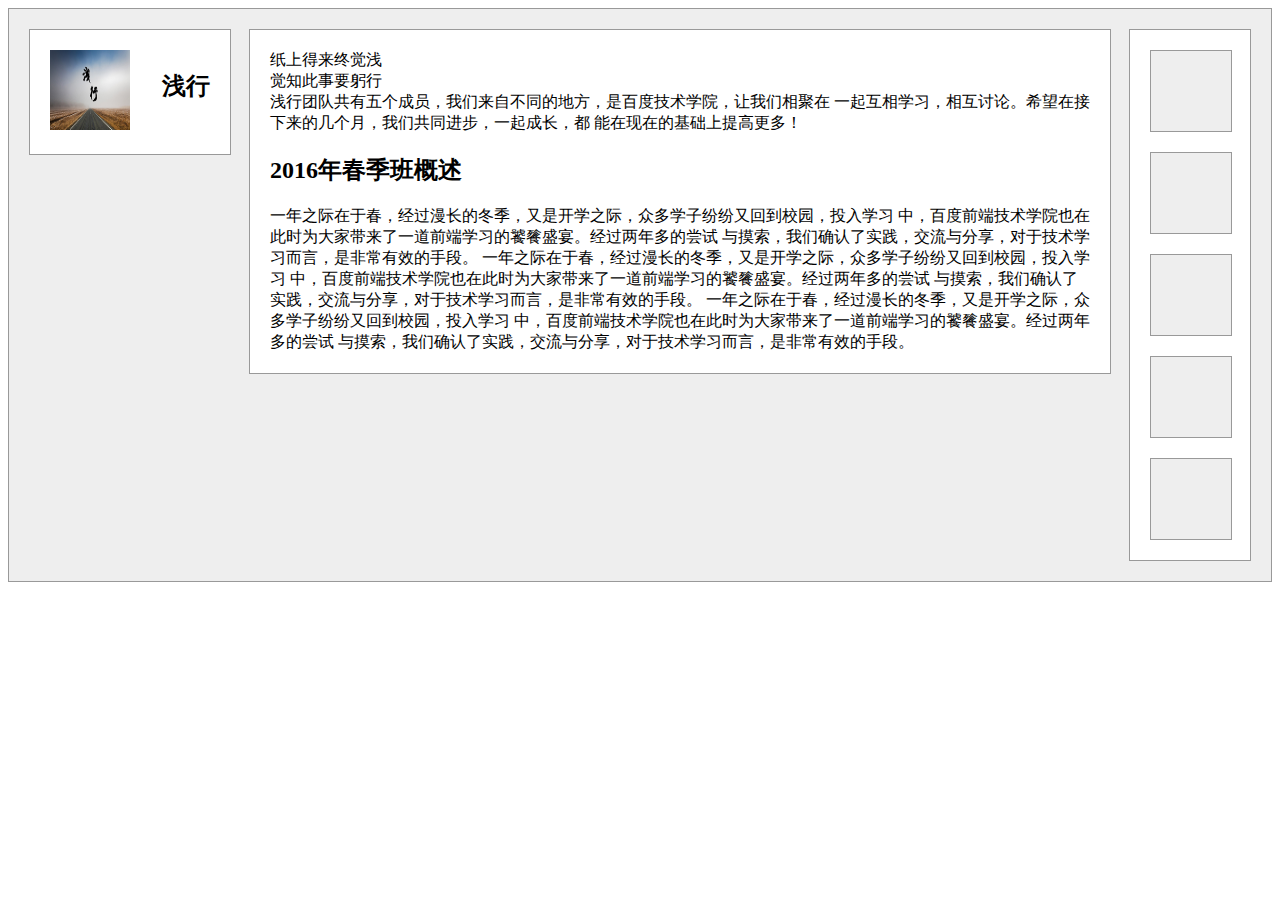
<file: task_03.html>
<!DOCTYPE html>
<html lang="en">
<head>
    <meta charset="UTF-8">
    <title>百度学院任务三</title>
    <!--<link type="text/css" href="css/task_03.css" rel="stylesheet">-->
    <link type="text/css" href="css/task03_float_position.css" rel="stylesheet">
</head>
<body>
      <div class="artic">
        <div class="a_left">
            <h1>浅行</h1>
            <img src="img/banner.jpg">

        </div>
        <div class="a_center">
           <div class="avator">
            <p>纸上得来终觉浅</p>
            <p>觉知此事要躬行</p>
            <span>
                浅行团队共有五个成员，我们来自不同的地方，是百度技术学院，让我们相聚在
                一起互相学习，相互讨论。希望在接下来的几个月，我们共同进步，一起成长，都
                能在现在的基础上提高更多！
            </span>
            <h2>2016年春季班概述</h2>
            <span>
                一年之际在于春，经过漫长的冬季，又是开学之际，众多学子纷纷又回到校园，投入学习
                中，百度前端技术学院也在此时为大家带来了一道前端学习的饕餮盛宴。经过两年多的尝试
                与摸索，我们确认了实践，交流与分享，对于技术学习而言，是非常有效的手段。
                一年之际在于春，经过漫长的冬季，又是开学之际，众多学子纷纷又回到校园，投入学习
                中，百度前端技术学院也在此时为大家带来了一道前端学习的饕餮盛宴。经过两年多的尝试
                与摸索，我们确认了实践，交流与分享，对于技术学习而言，是非常有效的手段。
                一年之际在于春，经过漫长的冬季，又是开学之际，众多学子纷纷又回到校园，投入学习
                中，百度前端技术学院也在此时为大家带来了一道前端学习的饕餮盛宴。经过两年多的尝试
                与摸索，我们确认了实践，交流与分享，对于技术学习而言，是非常有效的手段。
            </span>
           </div>
        </div>
        <div class="a_right">

                <div class="avator1"></div>
                <div class="avator1"></div>
                <div class="avator1"></div>
                <div class="avator1"></div>
                <div class="avator1"></div>


        </div>
      </div>
</body>
</html>
</file>
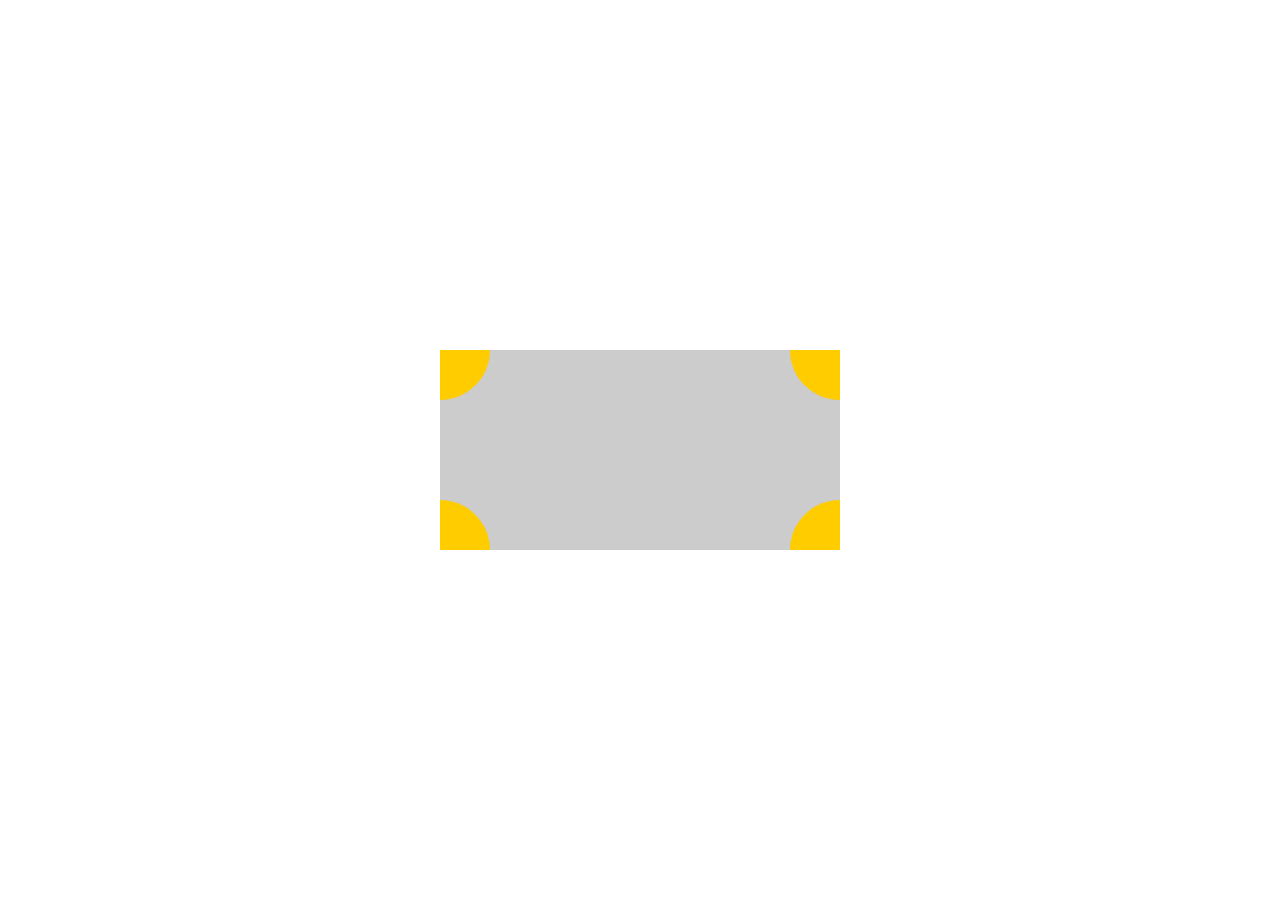
<file: task_04.html>
<!DOCTYPE html>
<html lang="en">
<head>
    <meta charset="UTF-8">
    <link type="text/css" href="css/task_04.css" rel="stylesheet">
    <title>task004</title>
</head>
<body>
     <div class="text">
           <div class="text_1"></div>
           <div class="text_2"></div>
           <div class="text_3"></div>
           <div class="text_4"></div>
     </div>

</body>
</html>
</file>
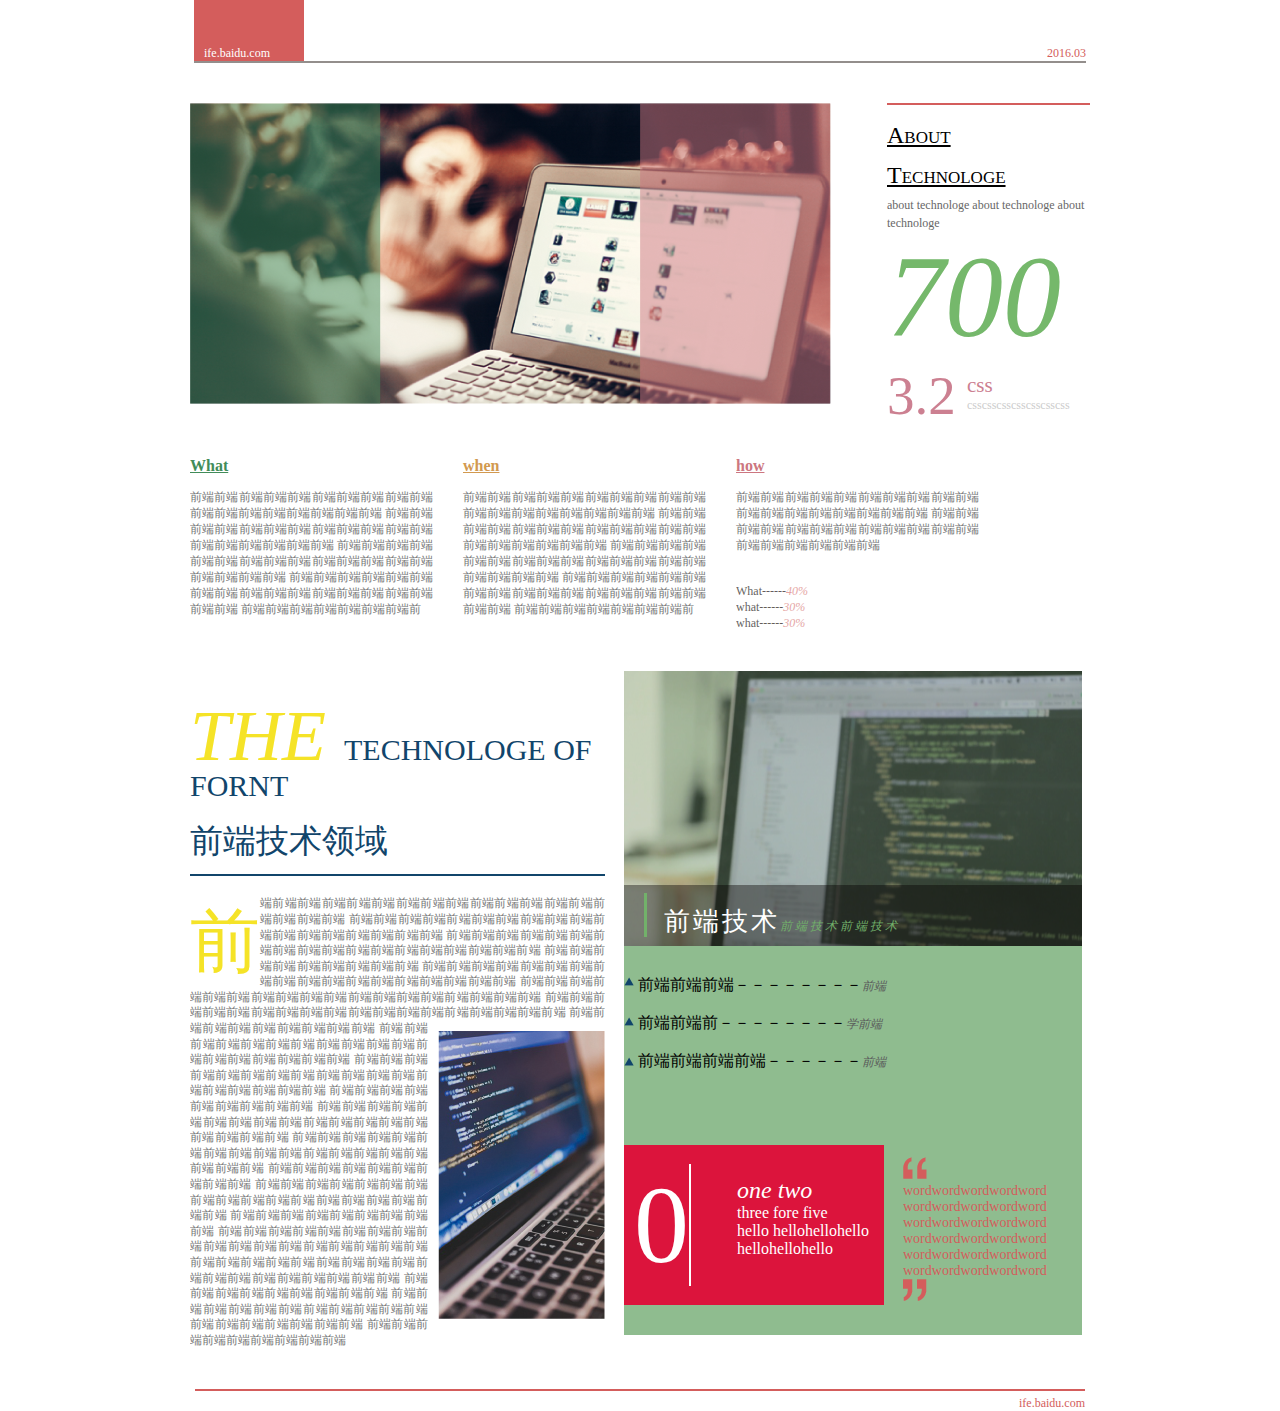
<file: task_06.html>
<!DOCTYPE html>
<html lang="en">
<head>
    <meta charset="UTF-8">
    <link type="text/css" href="css/task_06.css" rel="stylesheet">
    <title></title>
</head>
<body>
    <div class="newspaper">
        <header>
            <time>2016.03</time>
            <span>ife.baidu.com</span>

        </header>

        <article>
            <main >
                <div class="pic">
                <div class="pic_float_left">
                    <!--<img src="img/green.png">-->
                </div>
                <div class="pic_float_right">
                    <!--<img src="img/pink.png">-->
                </div>
                </div>
                <aside>
                    <p class="ab">about</p>
                    <p class="ab">technologe</p>
                    <span>about technologe about technologe  about technologe</span>
                    <p>700</p>
                    <p>3.2</p>
                    <ul>
                        <li>css</li>
                        <li>csscsscsscsscsscsscss</li>
                    </ul>

                </aside>
            </main>
        </article>
        <article class="art">
            <div class="warp">
                <h2>What</h2>
                <p>前端前端前端前端前端前端前端前端前端前端前端前端前端前端前端前端前端前端
                    前端前端前端前端前端前端前端前端前端前端前端前端前端前端前端前端前端前端
                    前端前端前端前端前端前端前端前端前端前端前端前端前端前端前端前端前端前端
                    前端前端前端前端前端前端前端前端前端前端前端前端前端前端前端前端前端前端
                    前端前端前端前端前端前端前端前

                </p>
            </div>
            <div class="warp">
                <h2>when</h2>
                <p>
                    前端前端前端前端前端前端前端前端前端前端前端前端前端前端前端前端前端前端
                    前端前端前端前端前端前端前端前端前端前端前端前端前端前端前端前端前端前端
                    前端前端前端前端前端前端前端前端前端前端前端前端前端前端前端前端前端前端
                    前端前端前端前端前端前端前端前端前端前端前端前端前端前端前端前端前端前端
                    前端前端前端前端前端前端前端前
                </p>
            </div>
            <div class="warp">
                <h2>how</h2>
                <p class="qianduan">前端前端前端前端前端前端前端前端前端前端前端前端前端前端前端前端前端前端
                    前端前端前端前端前端前端前端前端前端前端前端前端前端前端前端前端前端前端
                </p>
                <span class="list_num">
                    <p>What------<span class="num">40%</span></p>
                    <p>what------<span class="num">30%</span></p>
                    <p>what------<span class="num">30%</span></p>
                </span>
            </div>

        </article>
        <article class="explan">
            <div class="explan_left">
            <div class="title">
                <h2> <span>THE </span>TECHNOLOGE OF FORNT</h2>
                <P>前端技术领域</P>
            </div>
            <div class="message">
                <p>
                    <span>前</span>端前端前端前端前端前端前端前端前端前端前端前端前端前端前端前端前端前端
                    前端前端前端前端前端前端前端前端前端前端前端前端前端前端前端前端前端前端
                    前端前端前端前端前端前端前端前端前端前端前端前端前端前端前端前端前端前端
                    前端前端前端前端前端前端前端前端前端
                    前端前端前端前端前端前端前端前端前端前端前端前端前端前端前端前端前端前端
                    前端前端前端前端前端前端前端前端前端前端前端前端前端前端前端前端前端前端
                    前端前端前端前端前端前端前端前端前端前端前端前端前端前端前端前端前端前端
                    前端前端前端前<img src="img/harf_comp.png">端前端前端前端前端前端
                    前端前端前端前端前端前端前端前端前端前端前端前端前端前端前端前端前端前端
                    前端前端前端前端前端前端前端前端前端前端前端前端前端前端前端前端前端前端
                    前端前端前端前端前端前端前端前端前端
                    前端前端前端前端前端前端前端前端前端前端前端前端前端前端前端前端前端前端
                    前端前端前端前端前端前端前端前端前端前端前端前端前端前端前端前端前端前端
                    前端前端前端前端前端前端前端前端前端
                    前端前端前端前端前端前端前端前端前端前端前端前端前端前端前端前端前端前端
                    前端前端前端前端前端前端前端前端前端
                    前端前端前端前端前端前端前端前端前端前端前端前端前端前端前端前端前端前端
                    前端前端前端前端前端前端前端前端前端前端前端前端前端前端前端前端前端前端
                    前端前端前端前端前端前端前端前端前端
                    前端前端前端前端前端前端前端前端前端前端前端前端前端前端前端前端前端前端
                    前端前端前端前端前端前端前端前端前端


                </p>

            </div>
            </div>

            <div  class="explan_right">
                <div class="hid_pic">
                    <img src="img/hidden_com.png">
                    <img class="hid_pic_hi" src="img/hidden_img.png">
                    <div class="span11"></div>
                    <p><span>前端技术</span>前端技术前端技术</p>
                </div>
                <div class="word">
                    <img src="img/san.png">
                    <div class="list_word">
                    <p>前端前端前端－－－－－－－－<span>前端</span></p>
                    <p>前端前端前－－－－－－－－<span>学前端</span></p>
                    <p>前端前端前端前端－－－－－－<span>前端</span></p>
                    </div>
                    <div class="red">
                        <span>0</span>
                        <div class="p_left">
                        <p>one&nbsptwo</p>
                        <p>three&nbspfore&nbspfive</p>
                        <p>hello hellohellohello<br>hellohellohello</p>
                        </div>
                    </div>
                    <div class="yinhao">
                        <img src="img/red1.png">
                        <img src="img/red1.png">
                        <p>wordwordwordwordword
                            wordwordwordwordword
                            wordwordwordwordword
                            wordwordwordwordword
                            wordwordwordwordword
                            wordwordwordwordword
                        </p>
                        <img src="img/red2.png">
                        <img src="img/red2.png">
                    </div>
                </div>

            </div>

        </article>

        <footer>
            <span>ife.baidu.com</span>
        </footer>
    </div>

</body>
</html>
</file>
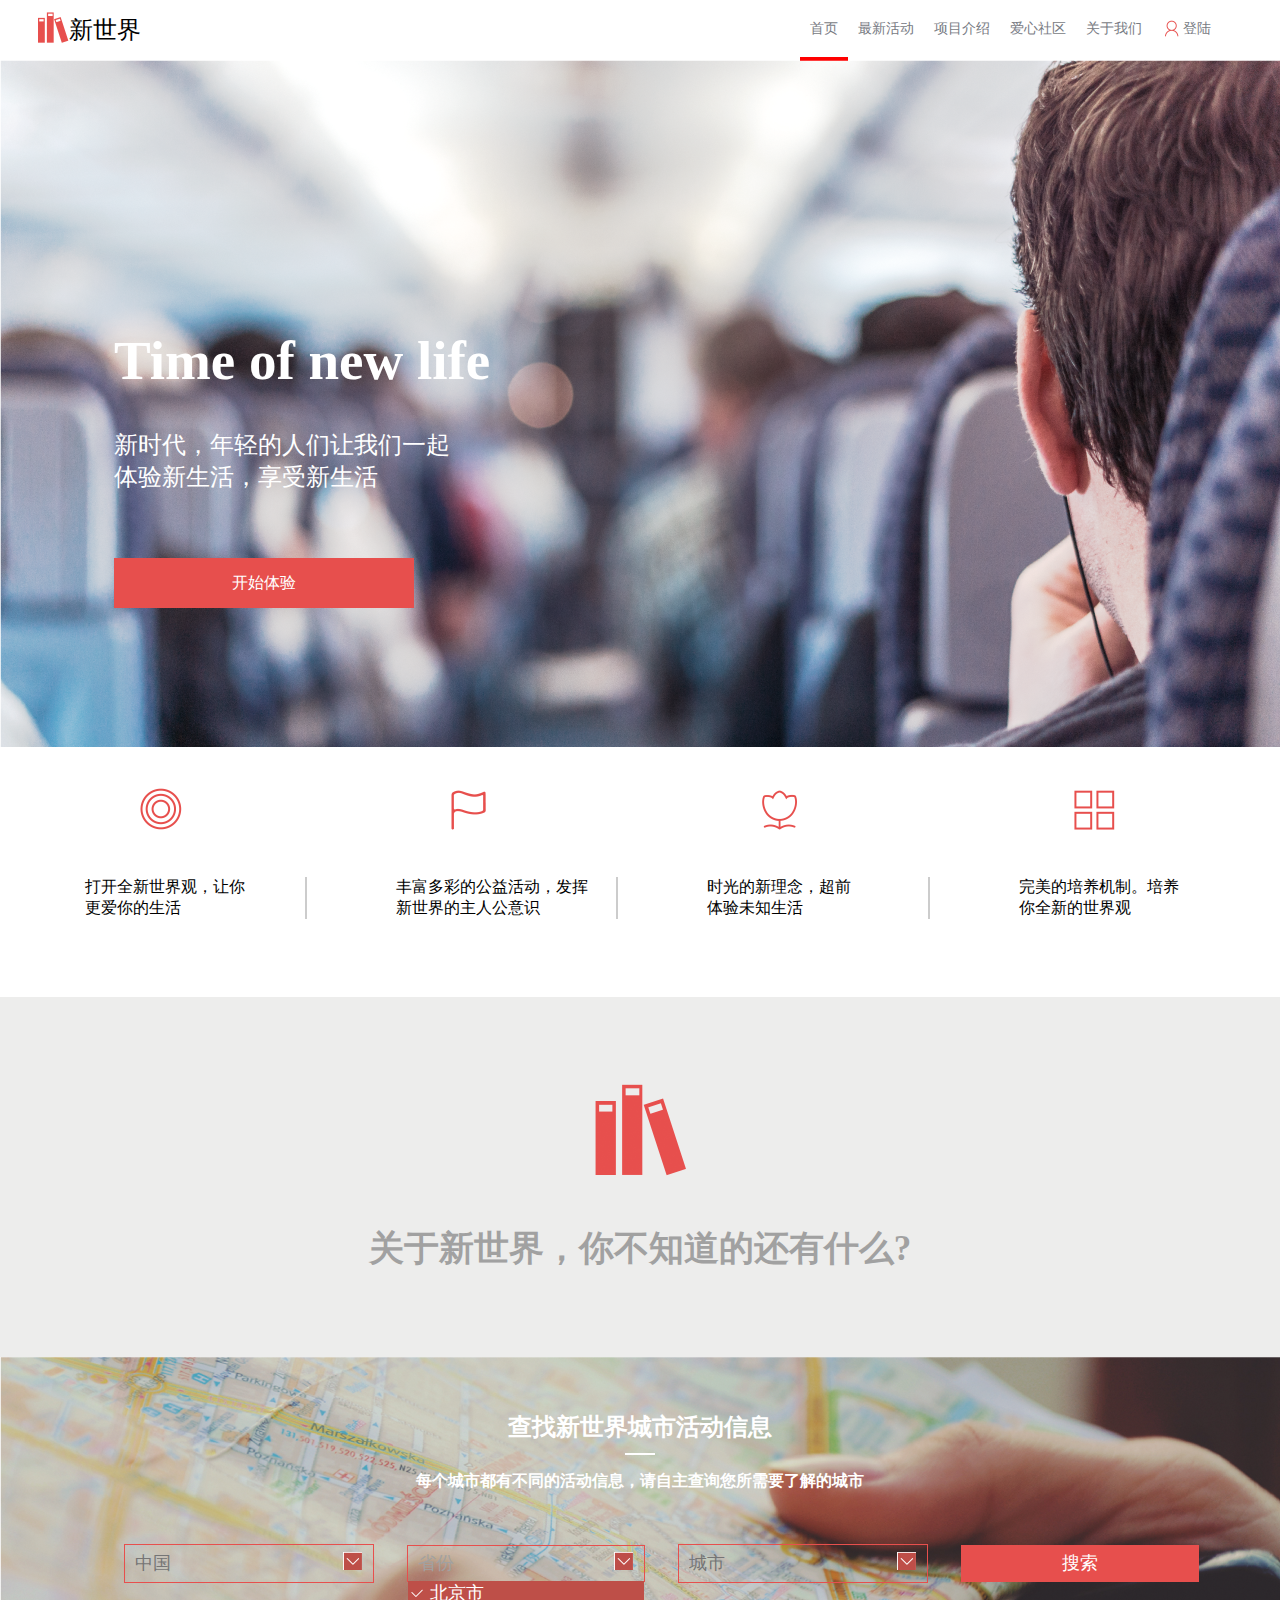
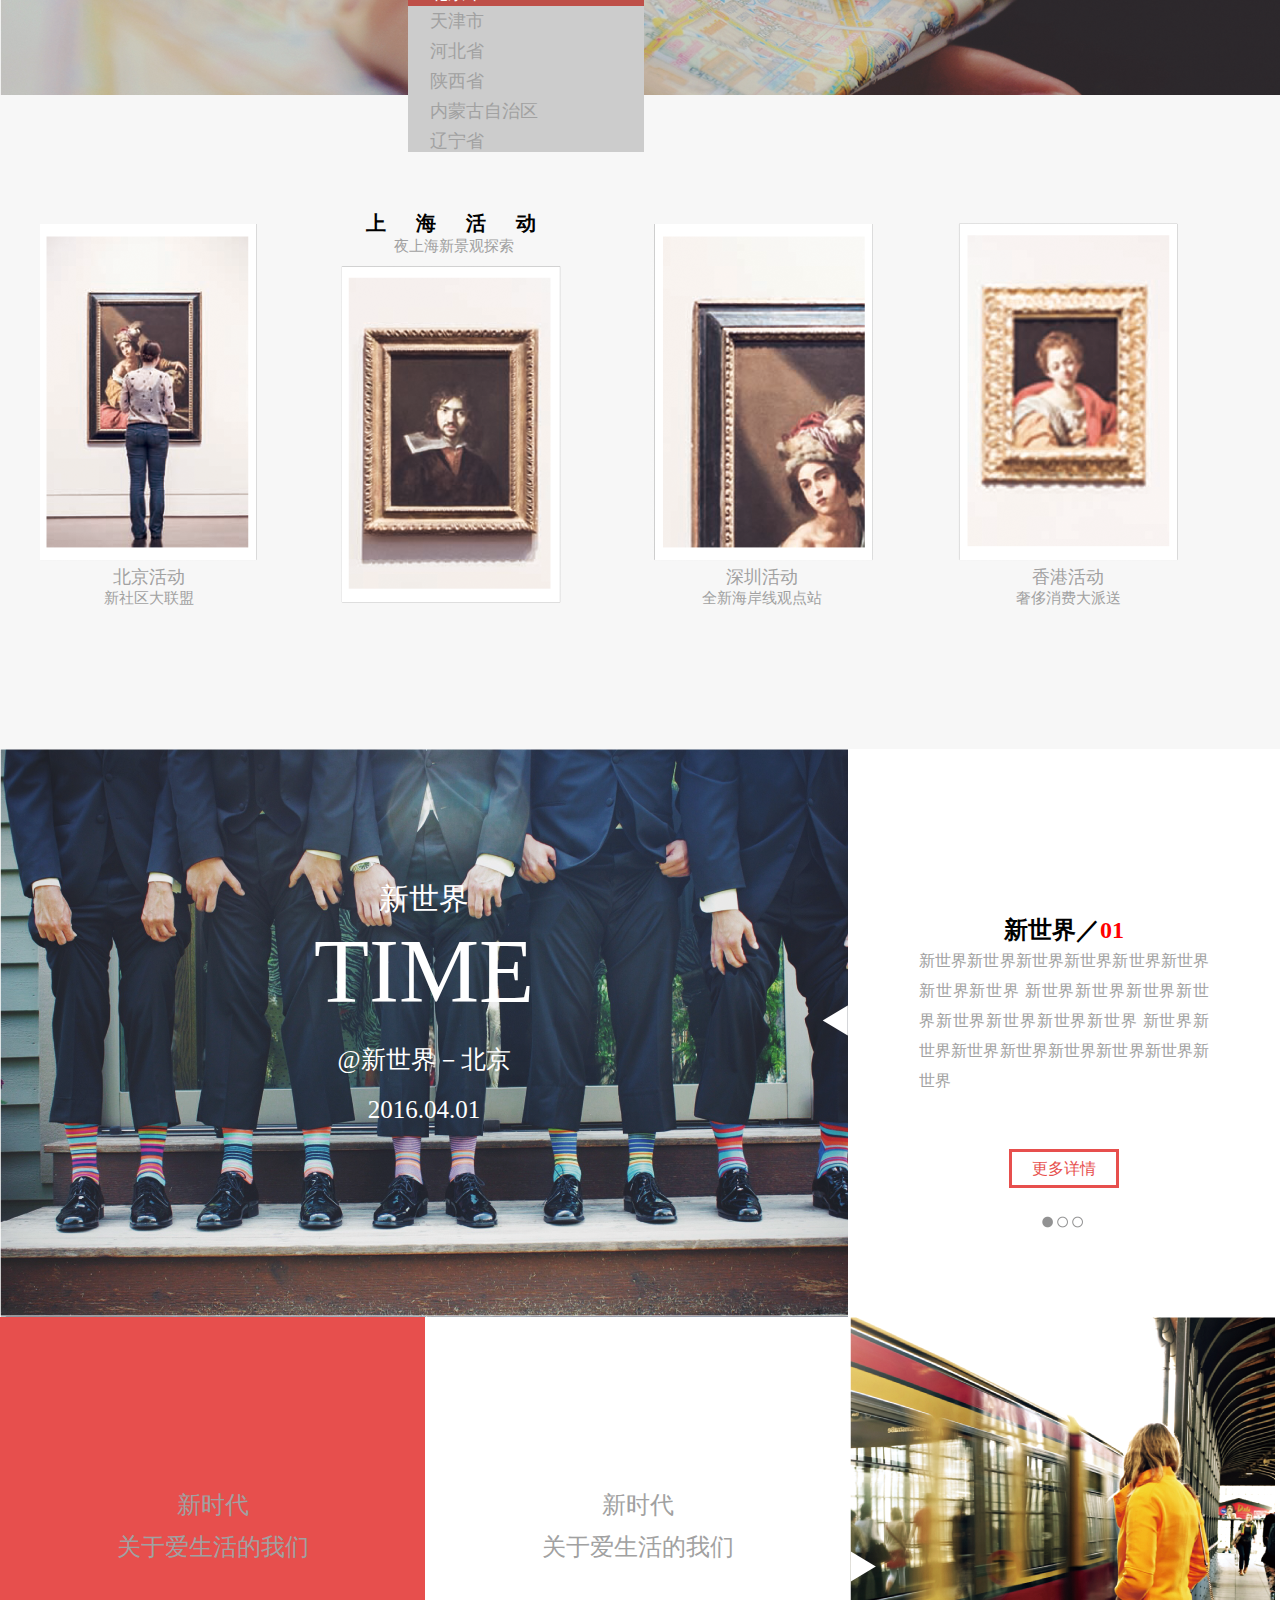
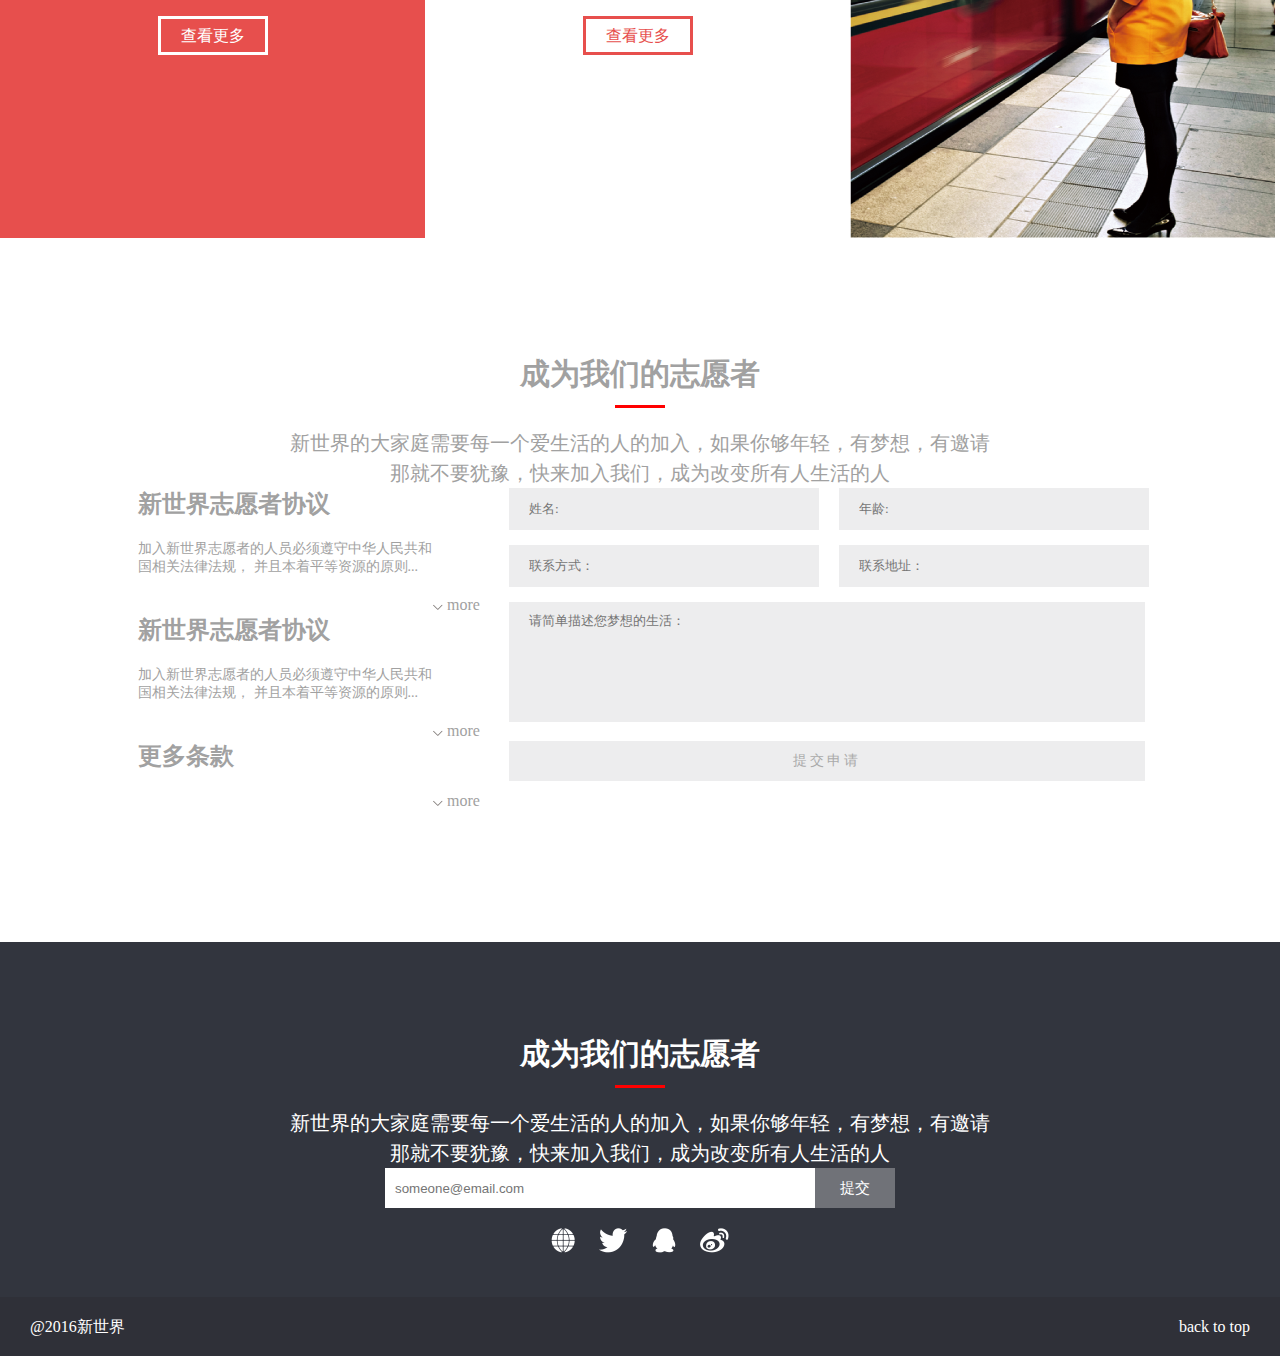
<file: task_07.html>
<!DOCTYPE html>
<html lang="en">
<head>
    <meta charset="UTF-8">
    <link type="text/css" rel="stylesheet" href="css/task_07.css">
    <title></title>
</head>
<body>
  <div class="newword">
    <header>

        <div class="header_left">
            <img src="image/small_book.png">
            <span>新世界</span>
        </div>

        <div class="header_right">

            <ul>
                <li>首页</li>
                <li>最新活动</li>
                <li>项目介绍</li>
                <li>爱心社区</li>
                <li>关于我们</li>
                <li class="logo">登陆</li>
                <div style="clear: both"></div>
            </ul>

        </div>

    </header>

    <article>
        <div class="main">
            <div class="main_word">
            <h1>Time of new life</h1>
            <p>新时代，年轻的人们让我们一起<br>体验新生活，享受新生活</p>

            <div class="red_button">开始体验</div>
            </div>
            <div class="red_buttom" >
                <div class="buttom_kuai">
                    <img src="image/cricle.png">
                    <p>打开全新世界观，让你<br>更爱你的生活</p>
                </div>

                <div class="buttom_kuai">
                    <img src="image/red_flag.png">
                    <p>丰富多彩的公益活动，发挥<br>新世界的主人公意识</p>
                </div>

                <div class="buttom_kuai">
                    <img src="image/red_flower.png">
                    <p>时光的新理念，超前<br>体验未知生活</p>
                </div>
                <div class="buttom_kuai beauty">
                    <img src="image/red_kuai.png">
                    <p>完美的培养机制。培养<br>你全新的世界观</p>
                </div>
            </div>

        </div>


    </article>
    <article>
         <div class="active">
             <div class="know">
                 <img src="image/book.png">
                 <h2>关于新世界，你不知道的还有什么?</h2>
             </div>

             <div class="map">
                 <h2>查找新世界城市活动信息</h2>
                 <div class="line"></div>
                 <h3>每个城市都有不同的活动信息，请自主查询您所需要了解的城市</h3>
                 <div class="chance_city">
                 <!--<div class="chance">中国</div>-->
                 <input class="chance" type="text" placeholder="中国">
                 <div class="chance_1">
                    <span> 省份</span>
                     <div class="city">
                         <div class="Beijing"><img src="image/99.png"><span>北京市</span></div>
                         <p>天津市</p>
                         <p>河北省</p>
                         <p>陕西省</p>
                         <p>内蒙古自治区</p>
                         <p>辽宁省</p>

                     </div>
                 </div>
                 <input class="chance" type="text" placeholder="城市">
                 <div class="chance_4">搜索</div>
                 </div>
             </div>
         </div>
         <div class="picture">
             <div class="picture_1">
                 <figure>
                     <img src="image/1_06.png">
                     <figcaption class="other_city">北京活动</figcaption>
                     <p>新社区大联盟</p>
                 </figure>

                 <figure>
                     <figcaption class="Shanghai">上海活动</figcaption>
                     <p>夜上海新景观探索</p>
                     <img src="image/1_11.png">
                 </figure>
                 
                 <figure>
                      <img src="image/1_08.png">
                      <figcaption class="other_city">深圳活动</figcaption>
                      <p>全新海岸线观点站</p>
                 </figure>
                 
                 <figure>
                     <img src="image/1_03.png">
                     <figcaption class="other_city">香港活动</figcaption>
                     <p>奢侈消费大派送</p>
                 </figure>
             </div>
         </div>
    </article>
    <article>
        <div class="pic_left">
            <div>
                <p class="reword">新世界</p>
                <p class="time">TIME</p>
                <p class="reBeijing">@新世界－北京</p>
                <p class="retime" >2016.04.01</p>
                <img class="people" src="image/9.png">
            </div>

        </div>
        <div class="pic_right">
            <h2>新世界／<span>01</span></h2>
            <p>新世界新世界新世界新世界新世界新世界新世界新世界
                新世界新世界新世界新世界新世界新世界新世界新世界
                新世界新世界新世界新世界新世界新世界新世界新世界
            </p>
            <div class="more">更多详情</div>
            <div class="img">
                <img src="image/cricle_2.png">
                <img src="image/cricle_1.png">
                <img src="image/cricle_1.png">
            </div>
        </div>
        <div class="new">
            <div class="new_1">
                <p class="center" >新时代</p>
                <p class="about_life">关于爱生活的我们</p>
                <p ></p>
                <div class="more more_wite">查看更多</div>
            </div>
            <div class="new_1 new_3">
                <p class="center">新时代</p>
                <p class="about_life">关于爱生活的我们</p>
                <p></p>
                <div class="more">查看更多</div>
            </div>
            <div class="new_2">
                <!--<img src="image/7.png">-->
                <img src="image/7.png">
            </div>
        </div >
    </article>
    <article class="table">
        <h2 class="volunteer">成为我们的志愿者</h2>
        <p class="line"></p>
        <p class="some">新世界的大家庭需要每一个爱生活的人的加入，如果你够年轻，有梦想，有邀请<br>
        那就不要犹豫，快来加入我们，成为改变所有人生活的人</p>

        <div class="buju">
           <div class="new_left">
               <div class="left_1">
                   <h2>新世界志愿者协议</h2>
                   <p>加入新世界志愿者的人员必须遵守中华人民共和国相关法律法规，
                       并且本着平等资源的原则...
                   </p>
                   <div class="more_bu">
                       <img src="image/6.png">
                       <span>more</span>
                   </div>
               </div>

               <div>
                   <h2>新世界志愿者协议</h2>
                   <p>加入新世界志愿者的人员必须遵守中华人民共和国相关法律法规，
                       并且本着平等资源的原则...
                   </p>
                   <div class="more_bu">
                       <img src="image/6.png">
                       <span>more</span>
                   </div>
               </div>
               <div>
                   <h2>更多条款</h2>
                   <div class="more_bu">
                       <img src="image/6.png">
                       <span>more</span>
                   </div>

               </div>

           </div>
            <div class="new_right">
                <input class="div1" type="text" placeholder="姓名:">
                <input class="div2" type="text" placeholder="年龄:">
                <input class="div3" type="text" placeholder="联系方式：">
                <input class="div4" type="text" placeholder="联系地址：">
                <!--<textarea id="dream" placeholder="请简单描述您梦想的生活:">-->

                <!--</textarea>-->
                <textarea id="div5" placeholder="请简单描述您梦想的生活："></textarea>
                <button type="button" value="">提交申请</button>
            </div>
        </div>
        <div class="re_vol">
            <h2>成为我们的志愿者</h2>
            <p class="line"></p>
            <p class="somee">新世界的大家庭需要每一个爱生活的人的加入，如果你够年轻，有梦想，有邀请<br>
                那就不要犹豫，快来加入我们，成为改变所有人生活的人</p>
            <div class="combun">
                <form>
                    <input class="tijiao" placeholder="someone@email.com" >
                    <button value="" type="button">提交</button>
                </form>
            </div>
            <ul>
                <li>
                    <a href="#"></a>
                    <img src="image/2.png">
                </li>
                <li>
                    <a href="#"></a>
                    <img src="image/3.png">
                </li>
                <li>
                    <a href="#"></a>
                    <img src="image/4.png">
                </li>
                <li>
                    <a href="#"></a>
                    <img src="image/5.png">
                </li>
            </ul>
        </div>
    </article>
    <footer>
        <p class="foot">@2016新世界</p>
        <p class="foot_2">back to top</p>
    </footer>
  </div>
</body>
</html>
</file>
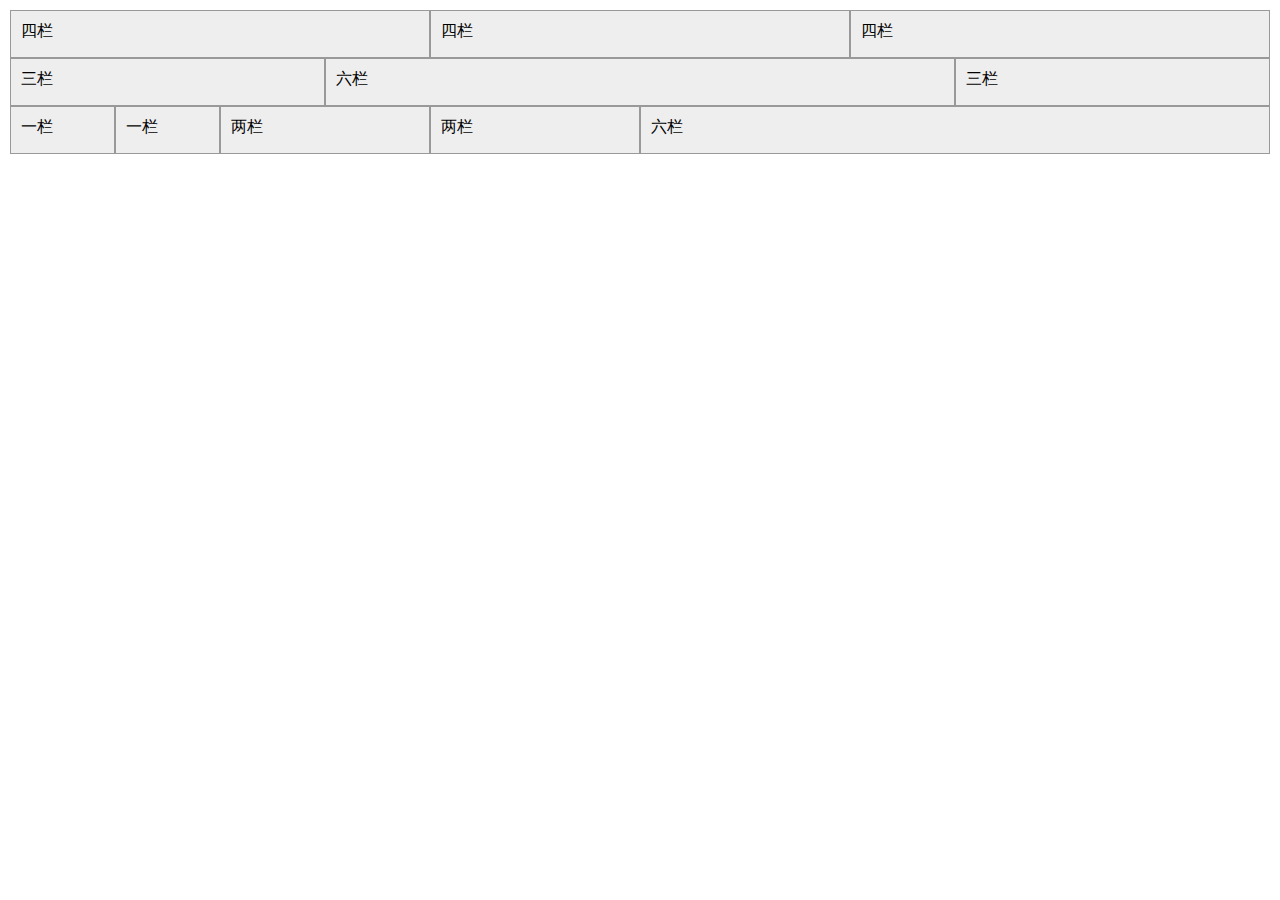
<file: task_08.html>
<!DOCTYPE html>
<html lang="en">
<head>
    <meta charset="UTF-8">
    <meta name="viewport" content="width=device-width, initial-scale=1, maximum-scale=1, user-scalable=no" />
    <link type="text/css" href="css/task_08.css" rel="stylesheet">
    <title></title>
</head>
<body>
    <div class="big768">
        <div class="row">
            <div class="col-sm-4 col-xs-6">四栏</div>
            <div class="col-sm-4 col-xs-6">四栏</div>
            <div class="col-sm-4 col-xs-12">四栏</div>
        </div>

        <div class="row">
            <div class="col-sm-3 col-xs-3">三栏</div>
            <div class="col-sm-6 col-xs-6">六栏</div>
            <div class="col-sm-3 col-xs-3">三栏</div>
        </div>

        <div class="row">
            <div class="col-sm-1 col-xs-2">一栏</div>
            <div class="col-sm-1 col-xs-2">一栏</div>
            <div class="col-sm-2 col-xs-8">两栏</div>
            <div class="col-sm-2 col-xs-3">两栏</div>
            <div class="col-sm-6 col-xs-3">六栏</div>
        </div>
    </div>


</body>
</html>
</file>
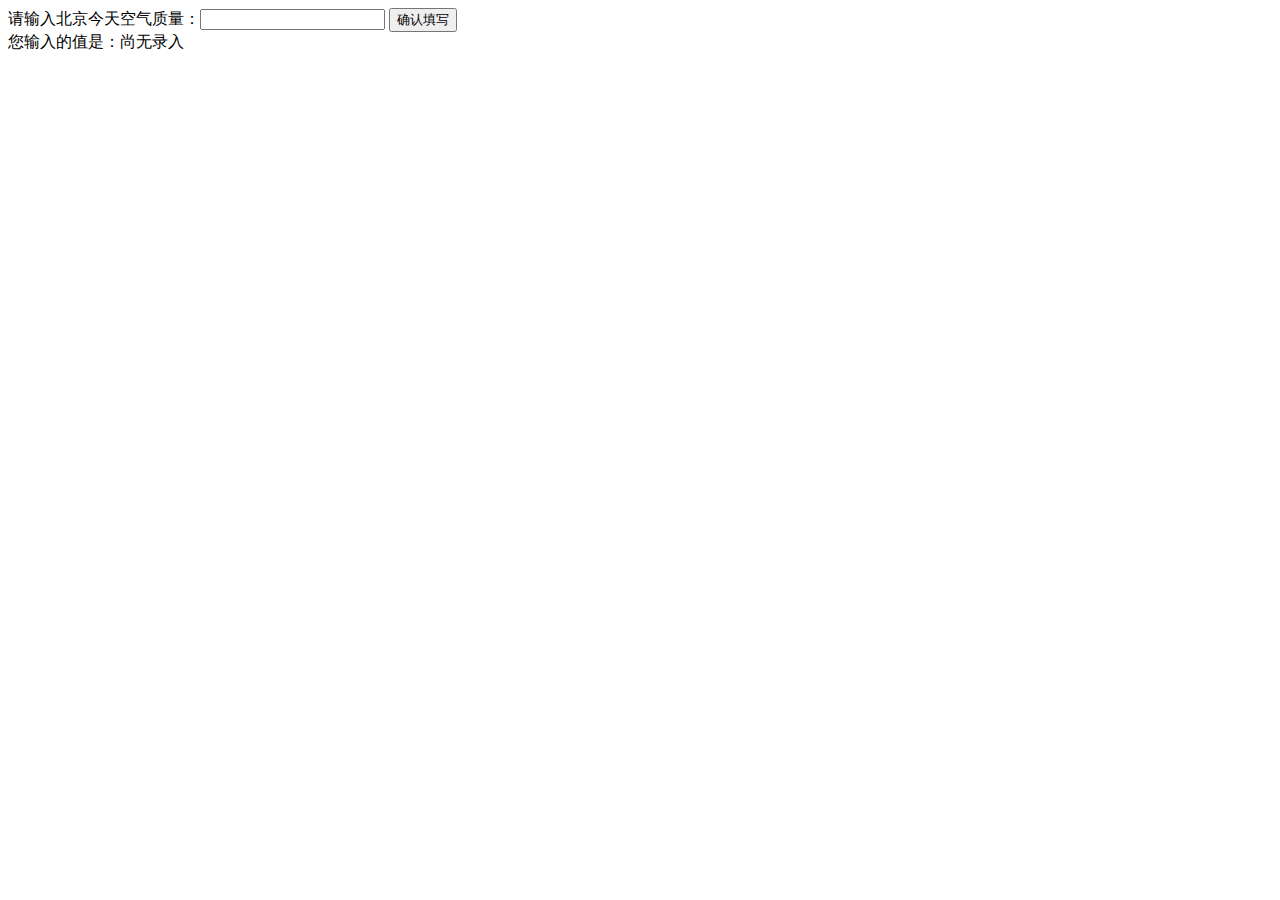
<file: task_13.html>
<!DOCTYPE html>
<html lang="en">
<head>
    <meta charset="UTF-8">
    <title>IFE IavaScript Task 01</title>
</head>
<body>
   <label>请输入北京今天空气质量：<input id="aqi-input" type="text">
   </label>
   <button id="button">确认填写</button>
   <div>您输入的值是：<span id="aqi-display">尚无录入</span></div>

   <script type="text/javascript">
       (function (){
        /*
        * 在注释下方写代码，给button绑定一个事件，在事件处理函数中，
        * 获取aqi-input输入的值，并显示在aqi-display中*/
           document.getElementById("button").onclick =function(){
               changeSpan();
           }

           function changeSpan(){
               var dom={
                  weather: document.getElementById("aqi-input"),
                  inputWeather :document.getElementById("aqi-display")
               }

               if(dom.weather.value.trim()==""){
                   dom.inputWeather.innerHTML="亲～您还没有输入数据噢！";
               }else{
                   dom.inputWeather.innerHTML=dom.weather.value;
               }
           }

       })();
   </script>
</body>

</html>
</file>
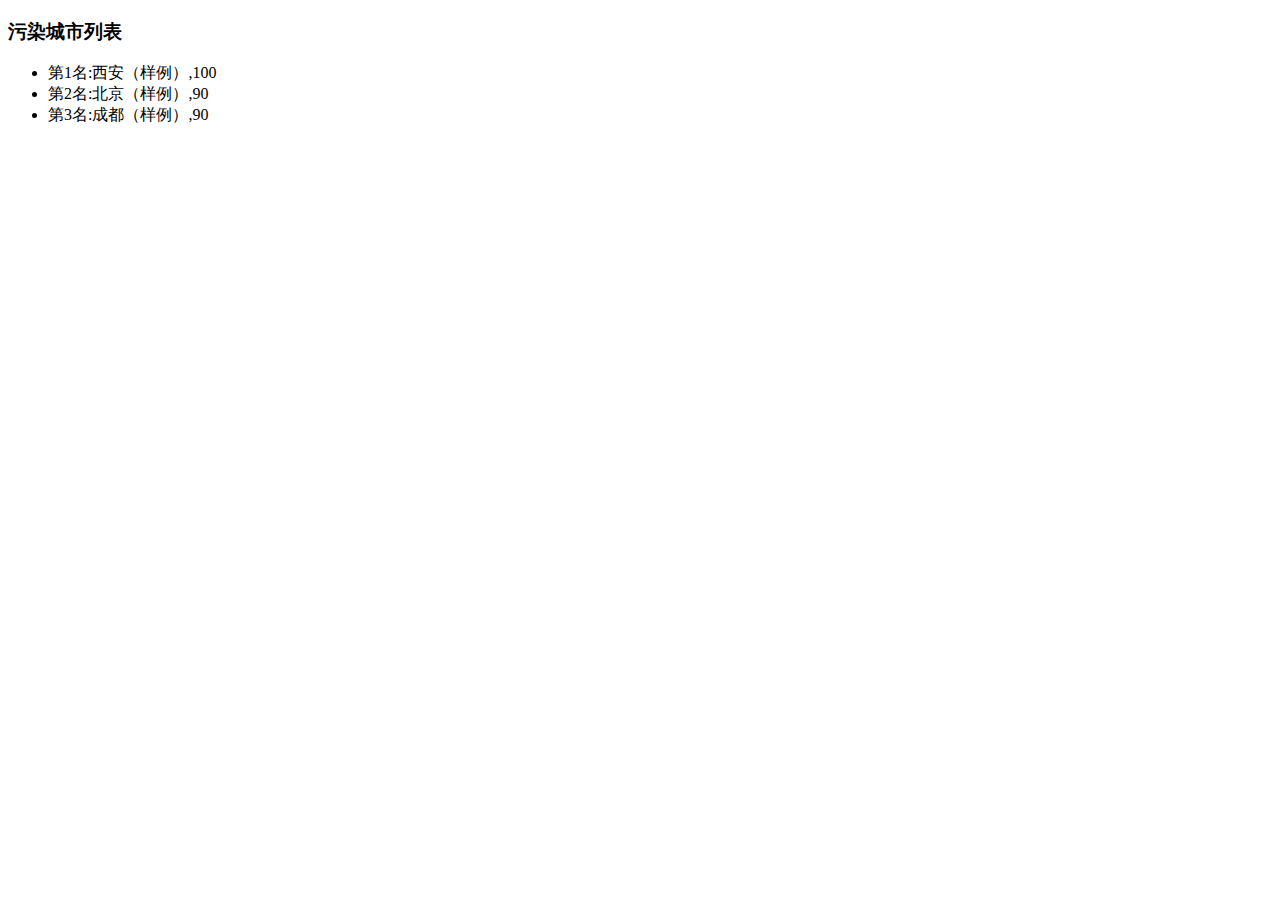
<file: task_14.html>
<!DOCTYPE html>
<html lang="en">
<head>
    <meta charset="UTF-8">
    <title></title>
</head>
<body>

<!--<script type="text/javascript">-->
    <!--var a = ['ant','Bug','cat','Dof'];-->
    <!--a.sort();-->
<!--//    alert(a);-->
    <!--a.sort(function(s,t){-->
        <!--var a = s.toLowerCase();-->
        <!--var b = s.toLowerCase();-->
        <!--if(a>b) return -1;-->
        <!--if(a<b) return 1;-->
        <!--return 0;-->
        <!--alert(a);-->
    <!--})-->
<!--//    alert(a);-->
<!--</script>-->

    <h3>污染城市列表</h3>
    <ul id="aqi-list">
        <!--
            <li>第一名：福州（样例）10</li>
            <li>第二名：福州（样例）10</li>
        -->

    </ul>
    <script type="text/javascript">
        var aqiData = [
                ["北京" ,90],
                ["上海" ,50],
                ["福州" ,10],
                ["广州" ,50],
                ["成都" ,90],
                ["西安" ,100]
        ];
        (function(){
//
//                    在注释下方编写代码
//            遍历读取aqiData中各个城市的数据
//            将空气指数大于60的城市显示到aqi-list中的列表中

//     实用filter()方法：返回符合一定条件的函数
            var someDate = aqiData.filter(
                    function(item){
                        return (item[1] >60);
                    }
            );
//给筛选出来的城市排序
            someDate.sort(function(a,b){
                return b[1]-a[1];
            })  ;
//输E出结果
            var aqi = document.getElementById('aqi-list');

           for(var i=0;i < someDate.length;i++){
               aqi.innerHTML+='<li>第'+(i+1)+'名:'+someDate[i][0]+'（样例）,'+someDate[i][1]+'</li>';
//               alert(aqi.innerHTML);
           }
        })();
    </script>
</body>
</html>
</file>
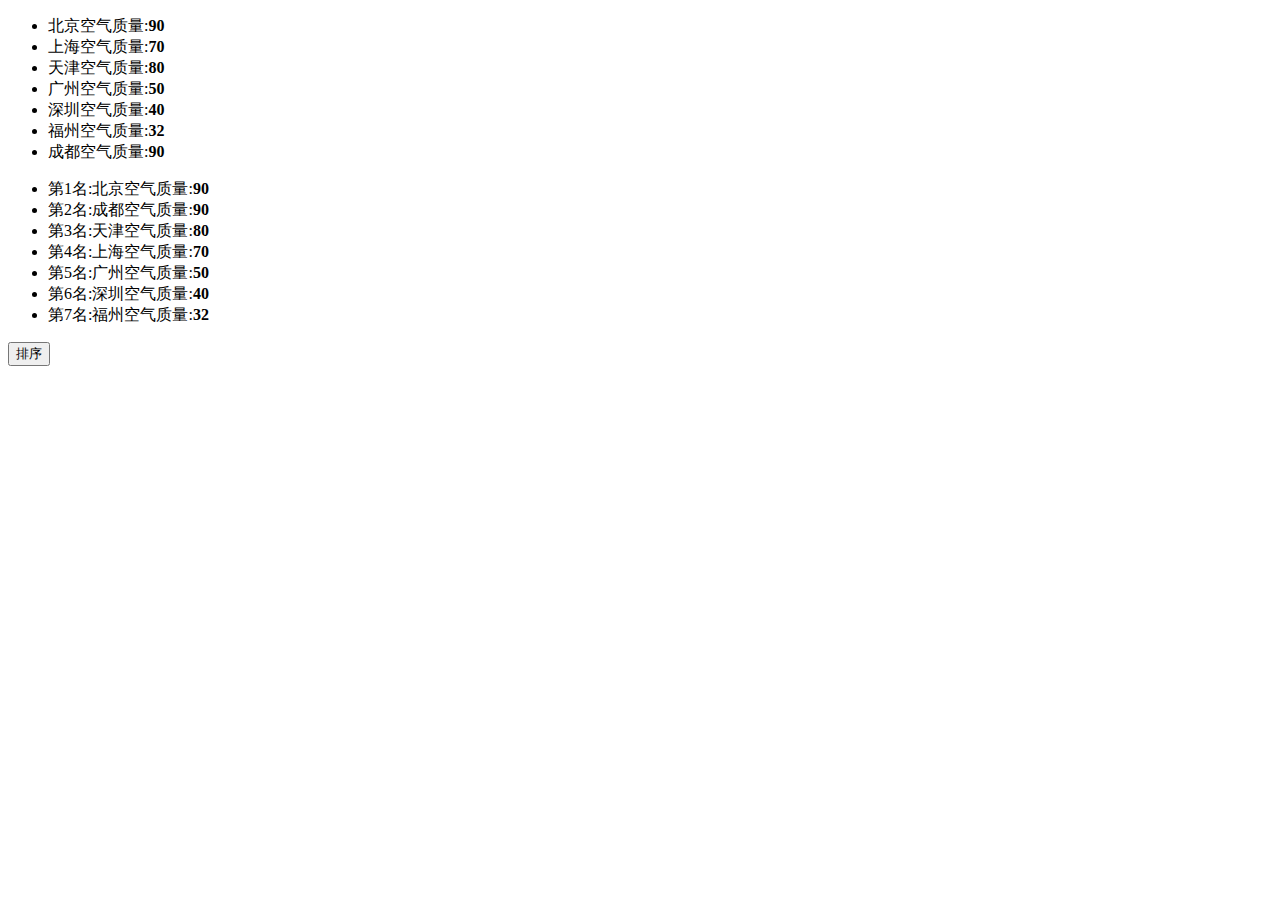
<file: task_15.html>
<!DOCTYPE html>
<html lang="en">
<head>
    <meta charset="UTF-8">
    <title></title>
</head>
<body>
    <ul id="source">
        <li>北京空气质量:<b>90</b></li>
        <li>上海空气质量:<b>70</b></li>
        <li>天津空气质量:<b>80</b></li>
        <li>广州空气质量:<b>50</b></li>
        <li>深圳空气质量:<b>40</b></li>
        <li>福州空气质量:<b>32</b></li>
        <li>成都空气质量:<b>90</b></li>
    </ul>

    <ul id="resort">
        <!--
        <li>第一名：北京的空气质量：<b>90</b></li>
        -->
    </ul>
    <button id="sort">排序</button>




    <script type="text/javascript">
        /*
        * getData方法
        * 读取id为source的列表，获取其中城市名字及城市对应的空气质量
        * 返回一个数组，格式见函数中示例
        * */
        var data =[];
        function getData(){
            /*
            * coding here*/

            /*
            * data =[
            *   ["北京",90],
            *   ["北京，90]
            *   ....
            * ]
            * */
            var liname = document.getElementById('source').getElementsByTagName('li');
            for(var i = 0;i<liname.length;i++){
                var city = liname[i].innerText.match(/(.*?)空气/)[1];
                var num = liname[i].getElementsByTagName('b')[0].innerText;

                data[i] = [];
                data[i].push(city);
                data[i].push(num);


        }


            return data;
        }

        /*
        * sortAqiData
        * 按空气质量对data进行从小到大排序
        * f返回一个排序后的数组*/

        function sortAqiData(data){
              data.sort(
                      function(a,b){
                          return b[1]-a[1];
                      }
              );
            return data;

        }

        /*
        * render
        * 将拍好序的城市及空气质量指数，输出显示到id位resort的列表
        * 格式见ul的注释部分*/


        function render(data){

            var showList = [];
            for(var i = 0; i < data.length;i++){
                var resort = '<li>第'+(i+1)+'名:'+data[i][0]+'空气质量:<b>'+data[i][1]+'</b></li>'
                showList.push(resort);
            }

            document.getElementById('resort').innerHTML=showList.join("");
        }


        function btnHandle(){
            var aqiData = getData();
            aqiData = sortAqiData(aqiData);
            render(aqiData);

        }

        function init(){
            //在这下面给sort-btn绑定一个事件，点击时触发btnHandle函数
           var btn= document.getElementById('sort');
            btn.onclick = btnHandle();

        }

        init();

    </script>

</body>
</html>
</file>
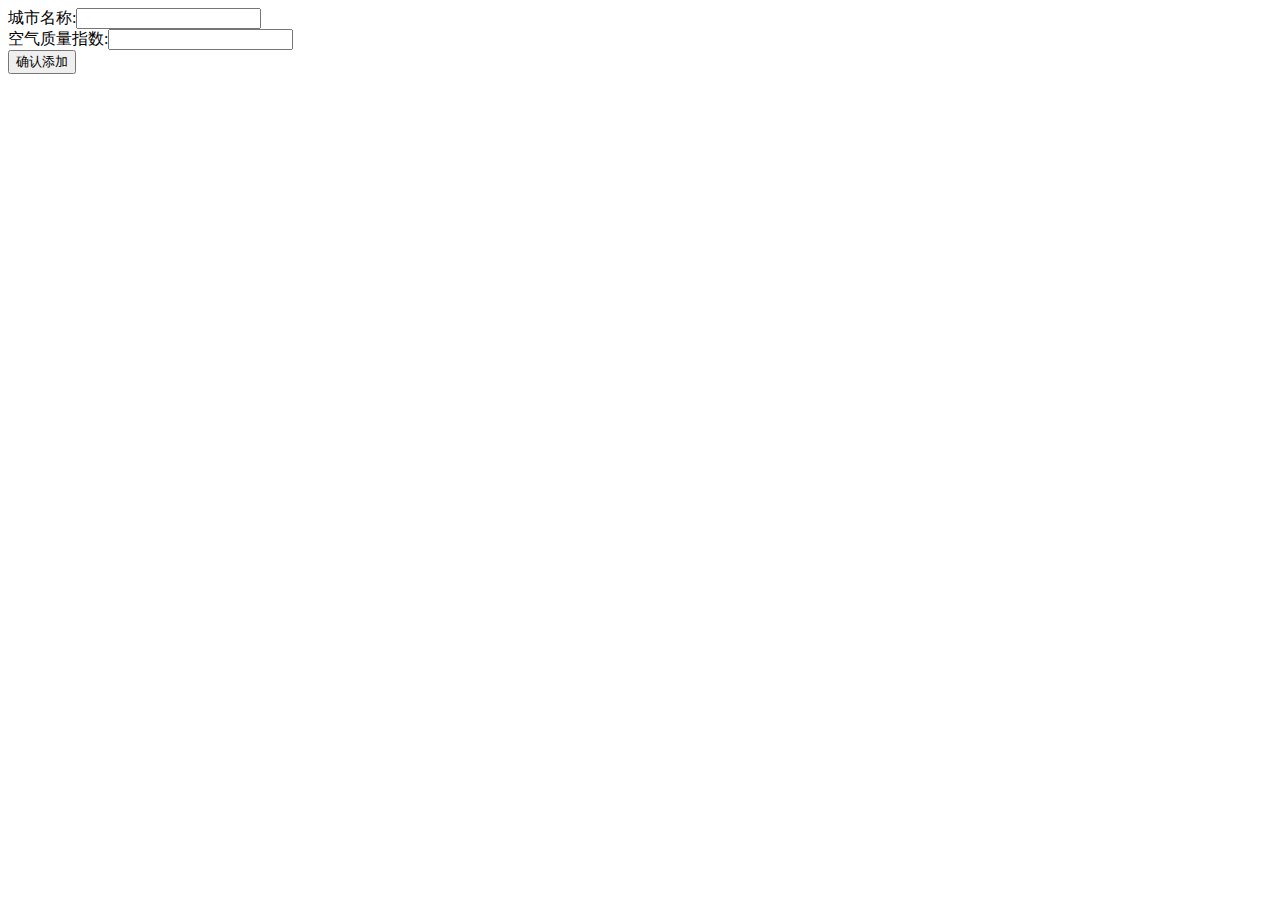
<file: task_16.html>
<!DOCTYPE html>
<html lang="en">
<head>
    <meta charset="UTF-8">
    <title></title>
    <script type="text/javascript" src="js/task_16.js" ></script>
</head>
<body>
    <div>
        <lable>
            城市名称:<input id="aqi-city-input" type="text">
        </lable><br>
        <label>
            空气质量指数:<input id="aqi-value-input" type="text">
        </label><br>
        <button id="add-btn">确认添加</button>
    </div>

    <table id="aqi-table">
<!--
    <tr>
      <td>城市</td><td>空气质量</td><td>操作</td>
    </tr>
    <tr>
      <td>北京</td><td>90</td><td><button>删除</button></td>
    </tr>
    <tr>
      <td>北京</td><td>90</td><td><button>删除</button></td>
    </tr>
-->
    </table>
</body>
</html>
</file>
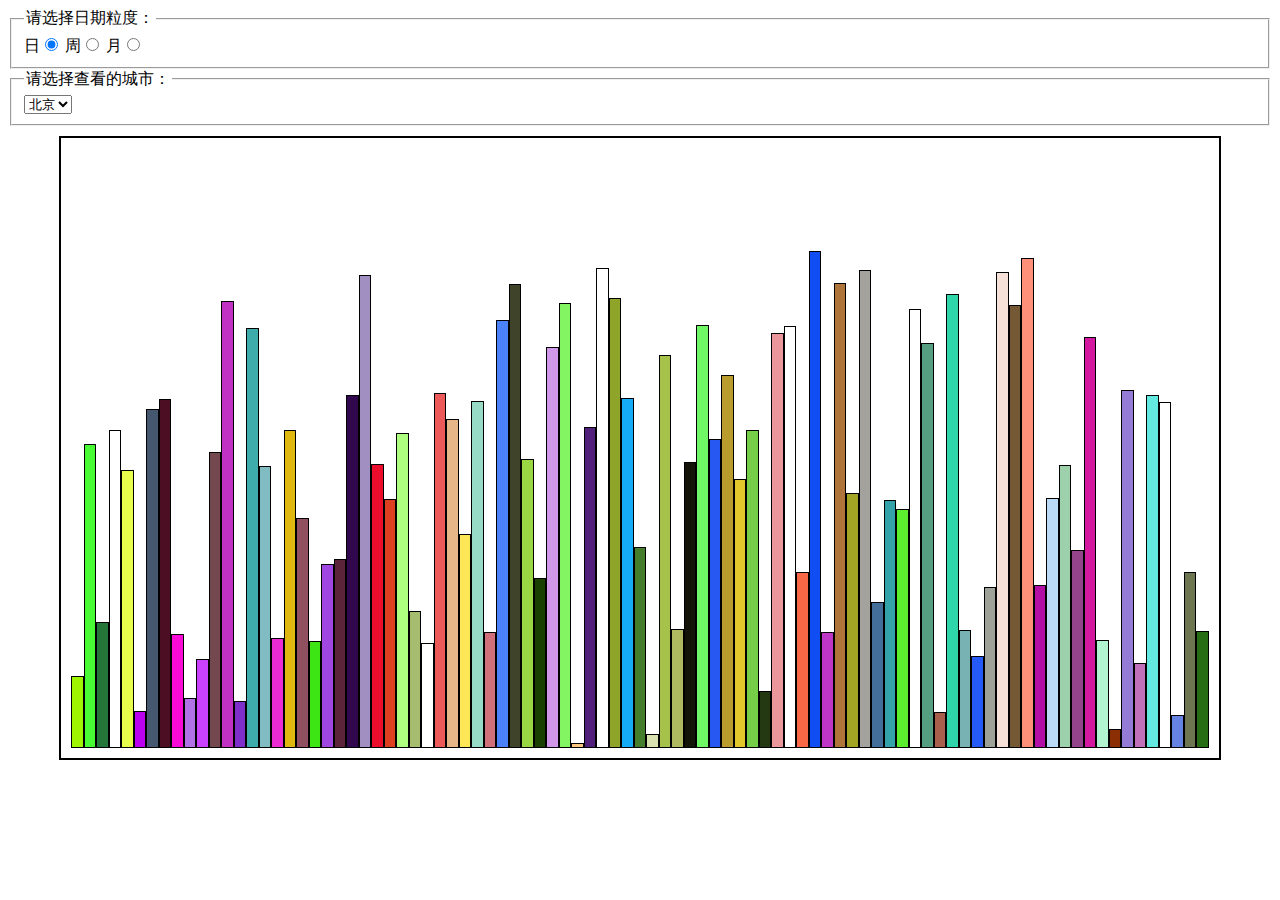
<file: task_17.html>
<!DOCTYPE>
<html>
<head>
    <meta charset="utf-8">
    <title>IFE JavaScript Task 17</title>

    <style>
        .aqi-chart-wrap {
            display: flex;
            width: 90%;
            height: 600px;
            justify-content: center;
            align-items: flex-end;
            align-content: center;
            margin: 10px auto;
            padding: 10px;
            border: 2px solid #000;
        }
        .aqi-chart-wrap div {
            border: 1px solid #000;
            flex: 1;
        }
    </style>
</head>
<body>
<fieldset id="form-gra-time">
    <legend>请选择日期粒度：</legend>
    <label>日<input name="gra-time" value="day" type="radio" checked="checked"></label>
    <label>周<input name="gra-time" value="week" type="radio"></label>
    <label>月<input name="gra-time" value="month" type="radio"></label>
</fieldset>

<fieldset>
    <legend>请选择查看的城市：</legend>
    <select id="city-select">
        <option>北京</option>
    </select>
</fieldset>

<div class="aqi-chart-wrap">
</div>
<script src="js/task_17.js"></script>
</body>
</html>
</file>
<file: css/task_03.css>
div,p,h1{
    padding: 0;
    margin: 0;
}


.artic{
    position: relative;
    /*width: 100%;*/
    clear: both;
    overflow: hidden;
    border: 1px #999 solid;
    background-color: #eee;
    min-height: 530px;
    padding: 20px;

}

/*左边部分开始*/
.a_left{
    position: absolute;
    width: 160px;
    border: 1px solid #999;
    padding: 20px;
    background-color: white;

}

.a_left img{
    width: 100%;
    width: 80px;
    height: 80px;

}

.a_left h1{
    position: absolute;
    left: 60%;
    padding-top: 20px;
    font-size: 24px;
}


/*左边部分结束*/




/*z中间部分开始*/

.a_center{


    margin-left: 220px;
    margin-right: 140px;


    border:1px solid #999;
    padding: 20px;
    background-color: white;


}

/*中间部分结束*/


/*右边部分开始*/
.a_right{
    position: absolute;
    top: 20px;
    right: 20px;


    border: 1px solid #999;
    background-color: white;


}

.avator1{

    width: 80px;
    height: 80px;
    margin: 20px ;
    border: 1px solid #999;
    background-color: #eee;

}
/*右边部分结束*/
</file>
<file: css/task03_float_position.css>
div,p,h1{
    padding: 0;
    margin: 0;
}


.artic{
    position: relative;
    /*width: 100%;*/
    clear: both;
    overflow: hidden;
    border: 1px #999 solid;
    background-color: #eee;
    min-height: 530px;
    padding: 20px;

}

/*左边部分开始*/
.a_left{
    float: left;
    width: 160px;
    border: 1px solid #999;
    padding: 20px;
    background-color: white;

}

.a_left img{
    width: 100%;
    width: 80px;
    height: 80px;

}

.a_left h1{
    float: right;

    padding-top: 20px;
    font-size: 24px;
}



/*z中间部分开始*/

.a_center{

    position: absolute;
    margin-left: 220px;
    margin-right: 160px;


    border:1px solid #999;
    padding: 20px;
    background-color: white;


}

/*中间部分结束*/


/*右边部分开始*/
.a_right{
    float: right;
    right: 20px;
    width: 120px;
    border: 1px solid #999;
    background-color: white;



}

.avator1{

    width: 80px;
    height: 80px;
    margin: 20px ;
    border: 1px solid #999;
    background-color: #eee;

}
/*右边部分结束*/
</file>
<file: css/task_04.css>
div,body{
    padding: 0px;
    margin: 0px;
}

.text{
    position: absolute;
    width: 400px;
    height: 200px;
    left: 50%;
    top: 50%;
    margin-left: -200px;
    margin-top: -100px;
    /*margin-left:width/2;margin-top:height/2*/
    background-color: #ccc;
    /*margin: auto;*/
    /*margin-left:-400px; margin-top:-250px;*/
}

.text_1{
    position: absolute;
    width: 50px;
    height: 50px;
    top: 0;
    left: 0;
    background-color: #fc0;
    border-radius: 0 0 100% 0;
}


.text_2{
    position: absolute;
    width: 50px;
    height: 50px;
    bottom: 0;
    right: 0;
    background-color: #fc0;
    border-radius:100% 0 0  0 ;
}


.text_3{
    position: absolute;
    width: 50px;
    height: 50px;
    top: 0;
    right: 0;
    background-color: #fc0;
    border-radius: 0 0 0 100%;
}



.text_4{
    position: absolute;
    width: 50px;
    height: 50px;
    bottom: 0;
    left: 0;
    background-color: #fc0;
    border-radius: 0 100% 0  0;
}
</file>
<file: css/task_06.css>
body,div,p{
    padding: 0;
    margin: 0;
}

.newspaper{
    width: 980px;
    /*height: 1386px;*/
    margin: 0 auto;
    /*border-bottom: 1px solid red;*/
}
/*头部开始*/
header{
    position: relative;
    width: 892px;
    height: 61px;
    background: url("../img/top_left.png");
    background-repeat: no-repeat;
    margin: 0 auto;
    border-bottom: 2px solid #938e8c;
    overflow: hidden;

}

header time{
    position: absolute;
    bottom: 0;
    right: 0;
    font-size: 12px;
    color: #d45d5c;
}

header span{
    position: absolute;
    bottom: 0;
    left: 10px;
    font-size: 12px;
    color: #fff;

}

/*头部结束*/


/*中间部分*/
.pic{

    position: relative;
    width: 641px;
    height: 301px;
    background: url("../img/computer.png");
    background-repeat: no-repeat;
    margin: 40px;
    clear: both;

}

/*右边部分*/
.pic_float_left{
    position: absolute;
    width: 191px;
    height: 301px;
    background: url("../img/green.png");
    background-repeat: no-repeat;

}

.pic_float_right{
    position: absolute;
    width: 191px;
    height: 301px;
    right: 0;
    background: url("../img/pink.png");
    background-repeat: no-repeat;
}

main{
    position: relative;
}

/*左边部分*/
aside{
    position: absolute;
    top: 0;
    right: 40px;
    width: 203px;
    height: 301px;
    border-top: 2px solid #d45d5c;
    padding-top: 10px;
    /*overflow: hidden;*/
    clear: both;

}

/*aside :nth-child(1):first-letter{*/
    /*font-size: 24px;*/


/*}*/
/*aside :nth-child(1){*/
    /*text-decoration:underline ;*/
    /*line-height: 40px;*/
/*}*/
/*.ab :first-letter{*/
    /*font-size: 24px;*/
/*}*/

/*aside :nth-child(2){*/
    /*text-decoration: underline;*/
/*}*/
/*aside p:nth-child(2) span{*/
    /*font-size: 24px;*/
    /*color: #000;*/
    /*text-decoration: none;*/
/*}*/


.ab{
    font-size: 24px;
    color: #000000;
    text-decoration: underline;
    text-transform: capitalize;
    font-variant: small-caps;
    line-height: 40px;
}
aside :nth-child(3){
    font-size: 12px;
    color: #676767;

    line-height: 10px;
}


aside :nth-child(4){
    font-size: 116px;
    color: #75b86b;
    font-style: italic;
}

aside :nth-child(5){
    font:55px  微软雅黑;
    color: #cc8091;
}

aside ul{
    position: relative;
    top: -70px;
    left: 40px;
}
aside ul li{
          list-style: none;
          line-height: 0;


}

aside ul li:nth-child(1){
    text-decoration: none;
    font: 21px 微软雅黑;
    color: #cc8091;
}
aside ul li:nth-child(2){
    text-decoration: none;
    font: 12px 微软雅黑;
    color: #ccc;
}
/*中间部分结束*/

/*段落部分开始*/
.art{
    /*width: 641px;*/
    margin: 40px;
    overflow: hidden;
    display: block;
}

/*.art div:nth-child(1){*/
    /*display: inline-block;*/
    /*width: 30%;*/
    /*margin-right: 20px;*/
    /*text-align: justify;*/
/*}*/

.art div:nth-child(1) h2{
    font: bold 16px 微软雅黑;
    color: #418c59;
    text-decoration: underline;

}

.art  div:nth-child(1) p{
    font: 12px 宋体;
    color: #767777;
    line-height: 16px;
}
/*.art div:nth-child(2){*/
    /*display: inline-block;*/
    /*width: 30%;*/
    /*margin-right: 20px;*/
    /*text-align: justify;*/
/*}*/

.art div:nth-child(2) h2{
    font: bold 16px 微软雅黑;
    color: #d2994f;
    text-decoration: underline;

}


.art  div:nth-child(2) p{
    font: 12px 宋体;
    color: #767777;
    line-height: 16px;
}
/*.art div:nth-child(3){*/

    /*display: inline-block;*/
    /*width: 25%;*/
    /*text-align: justify;*/
/*}*/

.art div:nth-child(3) h2{
    font: bold 16px 微软雅黑;
    color: #cc7680;
    text-decoration: underline;

}

.warp{
    width: 27%;
    float: left;
    margin-right: 30px;
    text-align: justify;

}
.qianduan{
    font: 12px 宋体;
    color: #767777;
    line-height: 16px;
    margin-bottom: 30px;

}


.list_num{
    font: 12px 微软雅黑;
    color: #231815;
    line-height: 16px;
    word-break: keep-all;
    filter:alpha(opacity=70);
    -moz-opacity: 0.7;
    opacity: 0.7;


}

.list_num span{
    font: 12px  微软雅黑;
    color: #cd4a48;
    font-style: italic;
    filter:alpha(opacity=70);
    -moz-opacity: 0.7;
    opacity: 0.7;
}


/*段落部分结束*/

/*下面部分开始*/
.explan{
    display: block;
    width: 892px;
    margin: 40px;

}

.explan_left{
    overflow: hidden;
    width: 415px;
    float: left;



    /*margin-right: px;*/
}

.explan_right{
    overflow: hidden;
    width: 458px;
    float: right;


}
.title{
    border-bottom: 2px solid #11456b;
    padding-bottom: 10px;
    margin-bottom: 20px;
}

.title h2{

    font: 30px 黑体 bold;
    color: #11456b;
    line-height: 16px;

}
.title h2 span{

    font: 72px 黑体 bold;
    font-style: italic;
    color: #f5e327;
}


.title p{
    font: 33px 黑体 bold;
    color: #11456b;
}


.message p span{
    font-size:70px;
    float: left;
    color: #f5e327;

}

.message p{
    font: 12px 宋体;
    color: #767777;
    line-height: 1.3;
    text-align: justify;
}

.message p img{
    float: right;
    margin-top: 10px;
    margin-left: 10px;
    margin-bottom: 10px;
}

/*下面部分右边开始*/

.explan_right{
    /*position: absolute;*/

    /*margin-left: 20px;*/
    background-color: darkseagreen;
}
.hid_pic{
    position: relative;
    width: 458px;
    height: 275px;
    margin-bottom: 20px;
}

.hid_pic img:nth-child(1){
    width: 100%;
    height: 100%;
}

.hid_pic_hi{
    display: block;
    width: 458px;
    height: 61px;
    top: 78%;
    position: absolute;
}

.span11{
    position: absolute;
    width: 3px;
    height: 44px;
    background-color: #72b16a;
    top: 81%;
    left: 20px;
}
.hid_pic p{
    position: absolute;
    font: 12px 微软雅黑;
    color: #72b16a;
    font-style: italic;
    top:85%;
    margin-left: 40px;
    /*border-left: 3px solid #72b16a;*/
    letter-spacing: 3px;

}

.hid_pic p span{
    font: 26px 微软雅黑;
    color: #fff;
}
.word{
    position: relative;
    width: 459px;

}
.list_word {
    display: inline-block;

}
.list_word p{
    font: 16px 宋体;
    line-height: 38px;
}

.list_word p span{
   font: 12px 宋体;
    color: #5a5b5b;
    font-style: italic;
}

.red{
    position: relative;
    display: inline-block;
    width: 260px;
    height: 160px;
    background-color: crimson;
    margin-top: 65px;
    margin-bottom: 30px;

}


.red span{
    font: 110px 微软雅黑;
    color: #fff;
    border-right: 2px solid #fff;
    line-height: 160px;
    margin-left: 10px;
}

.p_left :nth-child(1){
    /*position: absolute;*/
    /*right: 40%;*/
    /*top: 30%;*/
    font: 24px 黑体;
    color: #fff;
    font-style: italic;
    /*line-height: 24px;*/

}

/*.red :nth-child(3){*/
    /*position: absolute;*/
    /*right: 7%;*/
    /*top: 45%;*/
    /*font: 21px 黑体;*/
    /*color: #fff;*/
    /*line-height: 24px;*/
/*}*/
/*.red :nth-child(4){*/
    /*position: absolute;*/
    /*right: 18%;*/
    /*top: 65%;*/
    /*font: 12px 黑体;*/
    /*color: #fff;*/
/*}*/

.p_left{
    float: right;
    position: relative;
    top: 20%;
    color: #fff;
    clear: both;
    left: -15px;
    /*margin-left: -10px;*/

}
.yinhao{
    position: absolute;
    /*right: 30px;*/
    /*top: 20px;*/
    /*bottom: 0;*/
    /*float: right;*/
    width: 150px;
    font: 14px 黑体;
    color: #d45d5c;
    bottom: 30px;
    right: 30px;
    overflow: hidden;

}
/*下面部分右边结束*/
/*下面部分结束*/

/**/

/*底部开始*/
footer{
    position: relative;
    width: 890px;
    margin: 0 auto;
    top: 40px;
    border-top: 2px solid #d45d5c;
    clear: both;
}
footer span {
     position: absolute;
     right: 0;
    bottom: -20px;

    /*float: right;*/
    font: 12px 黑体;
    color: #d45d5c;
    margin-top: -20px;
}
/*底部结束*/
</file>
<file: css/task_07.css>
div,p,h2,span,footer,body,ul,li{
    padding: 0;
    margin: 0;
}
.newword{
    width: 1280px;
    margin: 0 auto;
}
header{
    height: 60px;
}



.header_left {
    float: left;
    height: 60px;
    line-height: 60px;
    margin-left: 3%;
}

.header_left span{
    display: block;
    float: right;
    font-size: 24px;

    /*margin-top: -8px;*/
}

.header_left img{
    position: relative;
    top: 8px;
}
.header_right{

    float: right;
    height: 60px;
    margin-right: 3%;

}
.header_right ul{
    height: 57px;
    line-height: 57px;
}
.header_right ul li{
    font-size: 14px;
    font-family: "microsoft yahei";
    color: #787B83;
    list-style: none;
    float: left;
    padding: 0 10px;

}


.header_right ul :nth-child(1){
    border-bottom: 20px solid red;
    /*text-decoration: underline;*/
}

.logo{
    width: 70px;
    text-align: center;
    background: url("../image/red_people.png") no-repeat ;
    background-position: 13px center;
    color: red;

}
.header_right ul li:hover{

    border-bottom: 4px solid red;

}


.main{
    height: 937px;
    position: relative;
    background: url("../image/main.png") no-repeat ;

}

.main_word{
    width: 446px;
    height: 262px;
    padding-top: 232px;
    padding-left: 114px;
}

.main_word h1{
    font-size: 55px;
    color: #fff;
}

.main_word  p{
    font-size: 24px;
    color: #fff;
}

.red_button{
    width: 300px;
    height: 50px;
    margin-top: 65px;
    background-color: rgb(231,79,77);
    color: #fff;
    text-align: center;
    line-height: 50px;
}

.red_buttom{
    position: absolute;
    display: inline-block;
    height: 250px;
    width: 100%;
    bottom: 0;
    background-color: #fff;
}

.buttom_kuai{
    display: inline-block;
    width: 24%;
}

.buttom_kuai img{
    display: block;
    margin-top: 41px;
    margin-left: 140px;
}


.buttom_kuai p{
    margin-top: 47px;
    margin-left: 85px;
    border-right: 2px solid #ccc;
}
.beauty p{
    border-right:  2px solid #fff;
}

.know{
    height: 360px;
    background-color: rgb(237,237,236);
}

.know img{
    display: block;
    margin: 0 auto;
    padding-top: 87px;
}





.know h2{
    font-size: 35px;
    text-align: center;
    margin-top: 49px;
    color: rgb(161,161,161);

}


.map{
    height: 338px;
    background: url("../image/map.png");
}


.map h2{
    text-align: center;
    padding-top: 54px;
    font-size: 24px;
    color:#fff ;
}


.map .line{

    width: 30px;
    margin: 0 auto;
    border-bottom: 2px solid #fff;
    margin-top: 10px;
}

.map h3{
    text-align: center;
    font-size: 16px;
    color: #fff;
}

.chance_city{
    margin-left: 124px;
    margin-top: 52px;
}
.chance{
    display: inline-block;
    width: 236px;
    height: 35px;
    border: 1px solid rgb(231,79,77);
    background: url("../image/task_03.png") no-repeat ;
    background-position: 95% 35%;
    font-size: 18px;
    color:rgb(161,161,161) ;
    line-height: 35px;
    margin-right: 29px;
    padding-left: 10px;
}

.chance_1{
    display: inline-block;
    width: 236px;
    height: 35px;
    border: 1px solid rgb(231,79,77);
    background: url("../image/task_03.png") no-repeat ;
    background-position: 95% 35%;
    font-size: 18px;
    color:rgb(161,161,161) ;

    margin-right: 29px;
  }
.chance_1 span{
    line-height: 35px;
    padding-left: 10px;
}

.chance_4{
    display: inline-block;
    width: 236px;
    height: 35px;
    border: 1px solid rgb(231,79,77);
    font-size: 18px;
    text-align: center;
    color:#fff;
    line-height: 35px;
    background-color: rgb(231,79,77);
}
.city{
    position: absolute;
    width: 236px;
    height: 171px;

    line-height: 30px;
    background-color: #ccc;
}

.city .Beijing{
    width: 236px;
    height: 25px;
    background-color:rgb(190,79,72) ;
    color: #fff;
    /*padding-left: 10px;*/


}

.Beijing img{
    position: relative;
    top: -5px;
    left: 3px;


}

.city .Beijing span{
    float: right;
    margin-right: 160px;
    line-height: 25px;
}
.city p{
    padding-left: 22px;
}

.city p:hover {
    background-color:rgb(190,79,72)  ;
}

.picture{
    background-color: rgb(247,247,247);
}

.picture_1{
    display: inline-block;
}
.picture_1 figure{
    display: inline-block;
    padding-top: 99px;
    padding-bottom: 115px;
}

figure .other_city{
    font-size: 18px;
    text-align: center;
    color:rgb(161,161,161)  ;
}

figure .Shanghai{
    font-size: 20px;
    font-weight: bold;
    text-align: center;
    letter-spacing: 30px;
    padding-left: 25px;

}
figure p{
    font-size: 15px;
    text-align: center;
    color:rgb(161,161,161)  ;
    padding-bottom: 10px;
}

.pic_left{
    position: relative;
    width: 848px;
    height: 568px;
    background: url("../image/10.png");
    display: inline-block;
}

.pic_left .people{
    position: absolute;
    right: 0;
    top: 45%;
}

.reword{
    font-size: 30px;
    color: #fff;
    text-align: center;
    padding-top: 130px;
}

.time{
    font-size: 90px;
    color: #fff;
    text-align: center;
}

.reBeijing{
    font-size: 25px;
    color: #fff;
    text-align: center;
    margin-top: 20px;
}

.retime{
    font-size: 25px;
    color: #fff;
    text-align: center;
    margin-top: 20px;
}

.pic_right{
    float: right;
    width: 432px;
    height: 568px;
}

.pic_right h2{
    font-size: 24px;
    font-weight: bold;
    padding-top: 165px;
    text-align: center;
}

.pic_right h2 span{
    color: red;
}

.pic_right p{
    width: 290px;
    margin:  0 auto;
    font-size: 16px;
    line-height: 30px;
    text-align: justify;
    color:rgb(161,161,161) ;
}

.more{
    width: 104px;
    height: 33px;
    line-height: 33px;
    border: 3px solid rgb(231,79,77);
    margin: 0 auto;
    text-align: center;
    margin-top: 53px;
    color: rgb(231,79,77);
}

.more_wite{
    color: #fff;
    border: 3px solid #fff;
}

.img{
    margin-left: 45%;
    margin-top: 26px;
}

.new{
    width: 100%;
    height: 521px;

}
.new_1{

    float: left;
    height: 521px;
    width: 425px;

    background-color:rgb(231,79,77) ;
}

.new_1 .center{
     font-size: 24px;
    color:rgb(161,161,161);
    text-align: center;
    margin-top: 172px;

}
.new_1 .about_life{
    font-size: 24px;
    color:rgb(161,161,161);
    text-align: center;
    margin-top: 10px;

}
.new_2{
    float: left;
    width: 425px;
    height: 521px;
    background: url("../image/8.png") no-repeat;
    /*margin-top: 50px;*/
    /*background-position: 40%;*/

}

.new_3{
    background-color: #fff;
}
.new_2 img{
     margin-top: 55%;
}

.table{
    overflow: hidden;
}
.volunteer{
    font-size: 30px;
    text-align: center;
    margin-top: 116px;
    color:rgb(161,161,161) ;
}


.line{
    width: 50px;
    border-bottom: 3px solid red;
    margin: 0 auto;
    margin-top: 10px;
}

.some{
    font-size: 20px;
    text-align: center;
    line-height: 30px;
    color:rgb(161,161,161)  ;
    margin-top: 20px;

}

.new_left{
    float: left;
    width: 295px;
    height: 285px;
    margin-left: 138px;
    padding-bottom: 169px;
}


.new_left h2{
    color: rgb(161,161,161) ;
}

.new_left p{
    font-size: 14px;
    color:rgb(161,161,161) ;

    margin-top: 20px;
}
.new_right{
    float: left;
    width: 642px;
    height: 288px;
    margin-left:76px ;
    margin-right: 108px;
}

.new_right input{
    /*width: 294px;*/
    /*height: 40px;*/
    /*background-color: rgb(237,237,238);*/
    /*border-image-source: initial;*/
    /*border-image-slice:initial;*/
    /*border-image-width: initial;*/
    /*border-image-outset:initial;*/
    /*border-image-repeat: initial;*/
    /*margin-bottom: 14px;*/
    /*padding-left: 17px;*/
    /*font-family: 宋体;*/
    /*font-size: 12px;*/
    /*color: rgb(35,24,21);*/
    border: none;
    width: 288px;
    height: 40px;
    float: left;
    padding-left: 20px;
    font-family: Simsun;
    background-color: #EDEDEE;
    margin-bottom: 15px;
}
.div1 {
    margin-right: 20px;
}

.div3{
    margin-right: 20px;
}



.new_right input:nth-of-type(5){
    width: 640px;
    font-size: 14px;
}

.new_right textarea{
    width: 596px;
    height: 100px;
    padding: 10px 20px;
    resize: none;
    background-color: #EDEDEE;
    margin-bottom: 15px;
    border: none;


}
.new_right button{
    width: 636px;
    height: 40px;
    font-size: 14px;
    color: #AAA;
    letter-spacing: 3px;
    border: none;
    background-color: #EDEDEE;

}

.new_right button:hover{
    background-color: red;
}
.more_bu{
  position: relative;
    margin-top: 20px;
    left: 100%;
    color:rgb(161,161,161) ;
}

.re_vol{

    height: 355px;
    width: 100%;
    /*margin-top: 30px;*/
    background-color: rgb(50,53,62);
    clear: both;
}

.re_vol h2{
    font-size: 30px;
    text-align: center;
    color: #fff;
    padding-top: 92px;
}

.somee{
    font-size: 20px;
    text-align: center;
    line-height: 30px;
    color:#fff;
    margin-top: 20px;

}


.combun form{
    position: relative;
    width: 510px;
    height: 40px;
    margin: 0px auto;
}

.combun form input{
    width: 410px;
    height: 40px;
    padding: 0px 10px;
    border: none;
}


.combun form button{
    width: 80px;
    height: 40px;
    position: absolute;
    right: 0px;
    background-color: #707278;
    font-size: 15px;
    color: #FFF;
    border: 0;
    /*padding-bottom: 20px;*/
}
.re_vol ul{
    margin-top: 20px;
    text-align: center;
}
.re_vol ul li{
    list-style: none;
    display: inline-block;
    padding: 0 10px;
}


.tijiao span{
    position: absolute;
    display: inline-block;
    width: 80px;
    height: 41px;
    /*right: 0;*/
    /*line-height: 41;*/
    text-align: center;
    right: 0;
    background-color: rgb(111,114,120);

}



.last_img{

    width: 202px;
    height: 35px;
    margin: 0 auto;
    margin-top: 20px;
}

.last_img img{
    padding: 0 10px;
}

footer{
    width: 100%;
    height: 59px;
    line-height: 59px;
    background-color: rgb(47,48,56);
}

.foot{
    float: left;
    color: #fff;
    left: 30px;
    margin-left: 30px;

}

.foot_2{
    float: right;
    color: #fff;
    margin-right: 30px;


}
/*表格样式*/
.buju{
    margin-bottom: 30px;
}
</file>
<file: css/task_08.css>
body,div{
    padding: 0;
    margin: 0;
}
*{
    box-sizing: border-box;
}
.big768 {
    width: 100%;
    display: block;
    padding: 10px;
    margin: 0;
}



.row div{

    border: #999 solid 1px;
    background-color: #eee;
    height: 48px;
}



[class*='col-'] {
    float: left;
    padding: 10px;
}



@media (min-width:769px) {
    
   .col-sm-1{
       width: 8.3333%;
   }

   .col-sm-2 {
       width: 16.667%;
   }

   .col-sm-3 {
       width: 25%;
   }

   .col-sm-4 {
       width: 33.333%;
   }

   .col-sm-5 {
       width: 41.667%;
   }

   .col-sm-6 {
       width: 50%;
   }

   .col-sm-7 {
       width: 58.343%;
   }

   .col-sm-8 {
       width: 66.667%;
   }

   .col-sm-9 {
       width: 75.001%;
   }

   .col-sm-10 {
       width: 83.333%;
   }

   .col-sm-11 {
       width: 91.667%;
   }

   .col-sm-12 {
       width: 100%;
   }
   

}

@media (max-width: 769px) {

    .col-xs-1{
        width: 8.3333%;
    }

    .col-xs-2 {
        width: 16.667%;
    }

    .col-xs-3 {
        width: 25%;
    }

    .col-xs-4 {
        width: 33.333%;
    }

    .col-sm-5 {
        width: 41.667%;
    }

    .col-xs-6 {
        width: 50%;
    }

    .col-xs-7 {
        width: 58.343%;
    }

    .col-xs-8 {
        width: 66.667%;
    }

    .col-xs-9 {
        width: 75.001%;
    }

    .col-xs-10 {
        width: 83.333%;
    }

    .col-xs-11 {
        width: 91.667%;
    }

    .col-xs-12 {
        width: 100%;
    }
}
</file>
